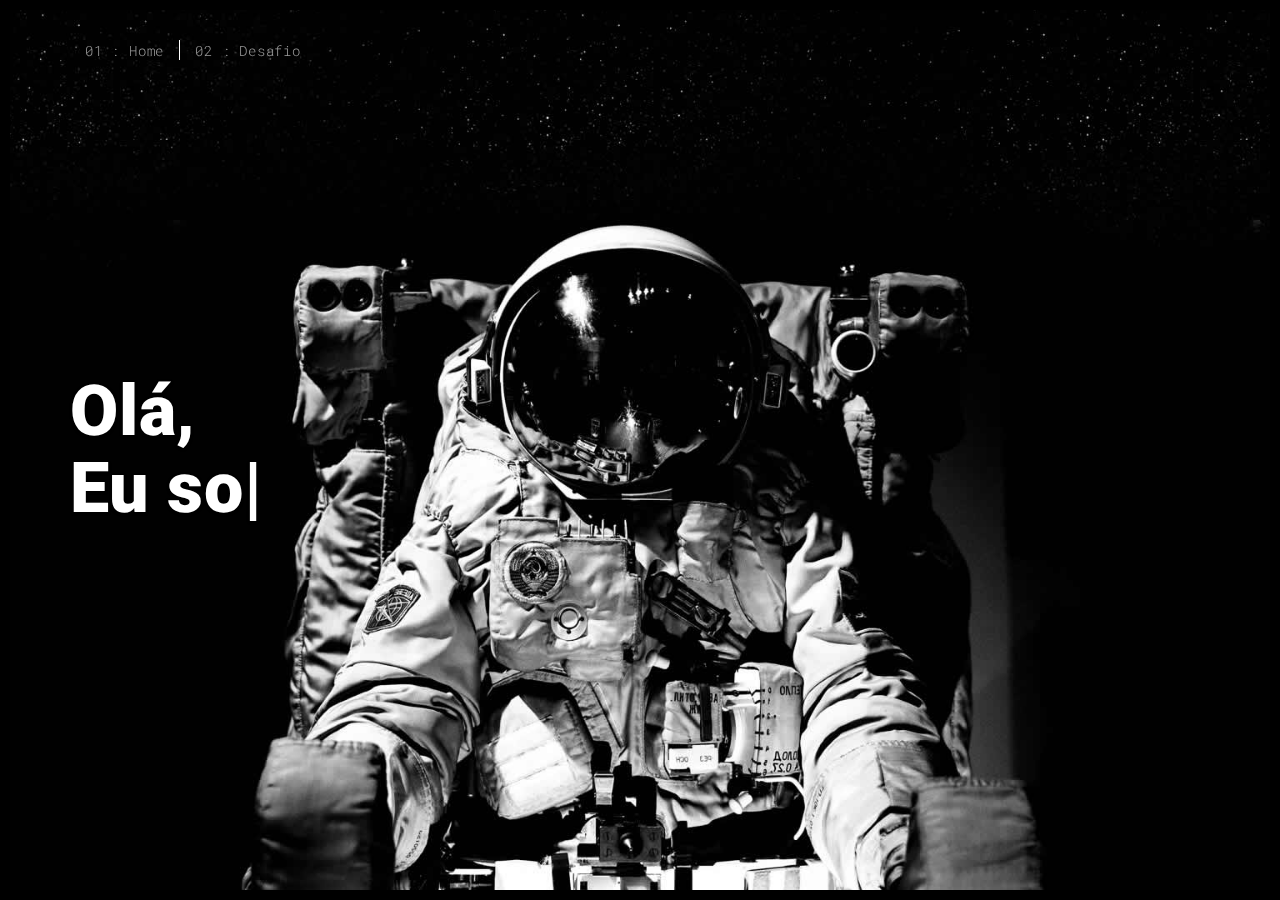
<file: index.html>
<!DOCTYPE html>
<html lang="en">

<head>
    <meta charset="UTF-8">
    <meta content="IE=edge" http-equiv="X-UA-Compatible">
    <meta content="width=device-width,initial-scale=1" name="viewport">
    <script type="text/javascript" src="./index.js"></script>
    <link href="./style.css" rel="stylesheet">
    <title>MSRA</title>
</head>

<body class="minimal">
    <div id="site-border-left"></div>
    <div id="site-border-right"></div>
    <div id="site-border-top"></div>
    <div id="site-border-bottom"></div>
    <header>
        <nav class="navbar  navbar-fixed-top navbar-inverse">
            <div class="container">
                <div class="collapse navbar-collapse" id="navbar-collapse">
                    <ul class="nav navbar-nav ">
                        <li><a href="./index.html" title="">01 : Home</a></li>
                        <li><a href="./pages/desafios.html" title="">02 : Desafio</a></li>
                    </ul>
                </div>
            </div>
        </nav>
    </header>

    <div class="hero-full-container background-image-container white-text-container"
        style="background-image: url('./images/space.jpg')">
        <div class="container">
            <div class="row">
                <div class="col-xs-12">
                    <div class="hero-full-wrapper">
                        <div class="text-content">
                            <h1>Olá, <br>
                                <span id="typed-strings">
                                    <span>Eu sou Lucas Godoy</span>
                                    <span>Bem-Vindo ao Desafio de Lógica de Programação</span>
                                </span>
                                <span id="typed"></span>
                            </h1>
                        </div>
                    </div>
                </div>
            </div>
        </div>
    </div>
    <script>
        document.addEventListener("DOMContentLoaded", function (event) {
            type();
            movingBackgroundImage();
        });
    </script>
</body>

</html>
</file>
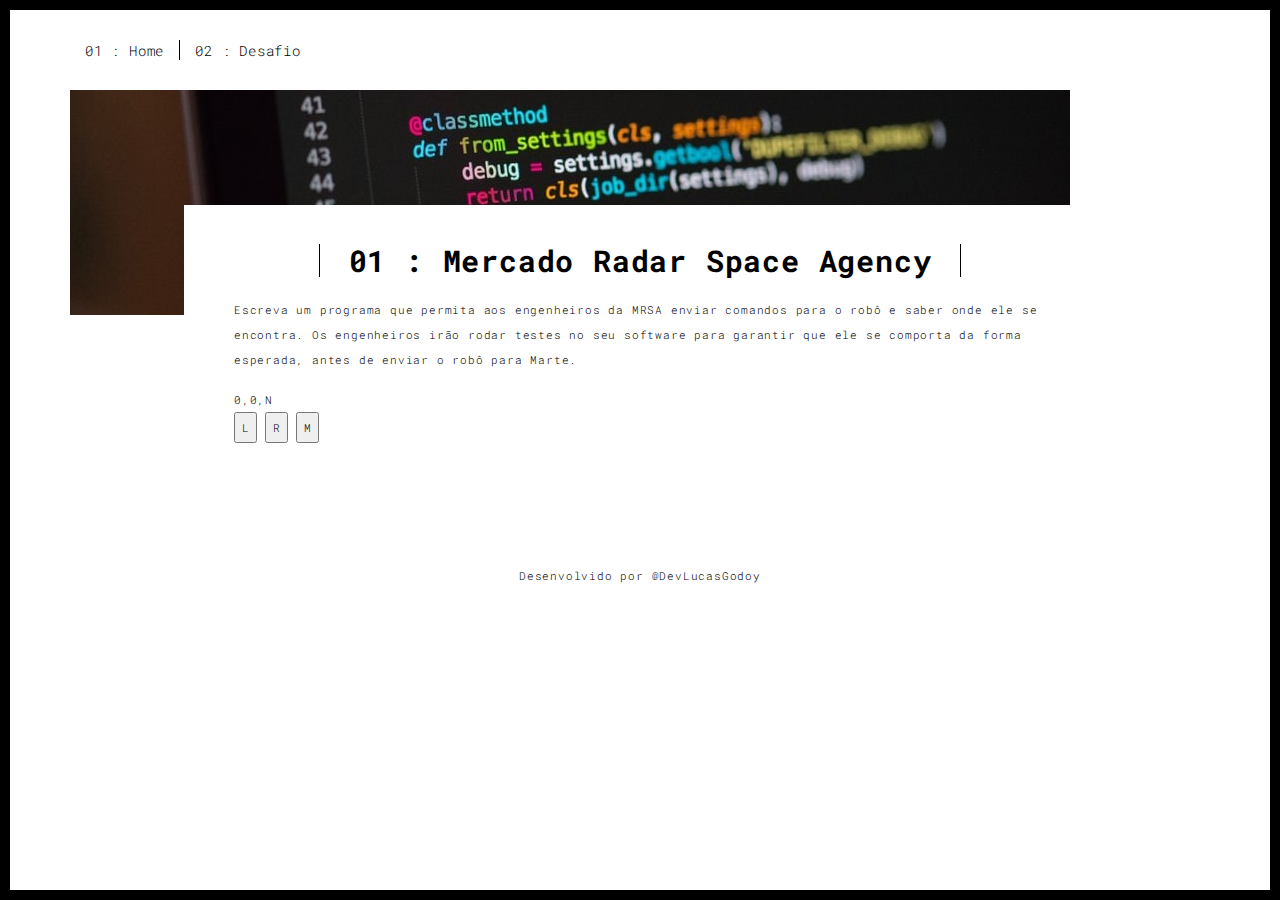
<file: pages/desafio.html>
<!DOCTYPE html>
<html lang="en">

<head>
    <meta charset="UTF-8">
    <meta content="IE=edge" http-equiv="X-UA-Compatible">
    <meta content="width=device-width,initial-scale=1" name="viewport">
    <link href="../style.css" rel="stylesheet">
    <script type="text/javascript" src="./script.js"></script>
    <title>Desafio</title>
</head>

<body>
    <div id="site-border-left"></div>
    <div id="site-border-right"></div>
    <div id="site-border-top"></div>
    <div id="site-border-bottom"></div>
    <header>
        <nav class="navbar  navbar-fixed-top navbar-default">
            <div class="container">
                <div class="collapse navbar-collapse" id="navbar-collapse">
                    <ul class="nav navbar-nav ">
                        <li><a href="../index.html" title="">01 : Home</a></li>
                        <li><a href="./desafios.html" title="">02 : Desafio</a></li>
                    </ul>
                </div>
            </div>
        </nav>
    </header>
    <div class="section-container">
        <div class="container">
            <div class="row">
                <div class="col-xs-12">
                    <img src="../images/work01-hover.jpg" class="img-responsive" alt="">
                    <div class="card-container">
                        <div class="text-center">
                            <h1 class="h2">01 : Mercado Radar Space Agency</h1>
                        </div>
                        <p>
                            Escreva um programa que permita aos engenheiros da MRSA enviar comandos para o robô e saber
                            onde ele se
                            encontra. Os engenheiros irão rodar testes no seu software para garantir que ele se comporta
                            da forma
                            esperada, antes de enviar o robô para Marte.
                        </p>
                        <div id="location">0,0,N</div>
                        <button onclick="handleChangeL()">L</button>
                        <button onclick="handleChangeR()">R</button>
                        <button onclick="handleChangePosition()">M</button>
                    </div>
                </div>
            </div>
        </div>
    </div>

    <footer class="footer-container text-center">
        <div class="container">
            <div class="row">
                <div class="col-xs-12">
                    <p>Desenvolvido por @DevLucasGodoy</p>
                </div>
            </div>
        </div>
    </footer>
</body>

</html>
</file>
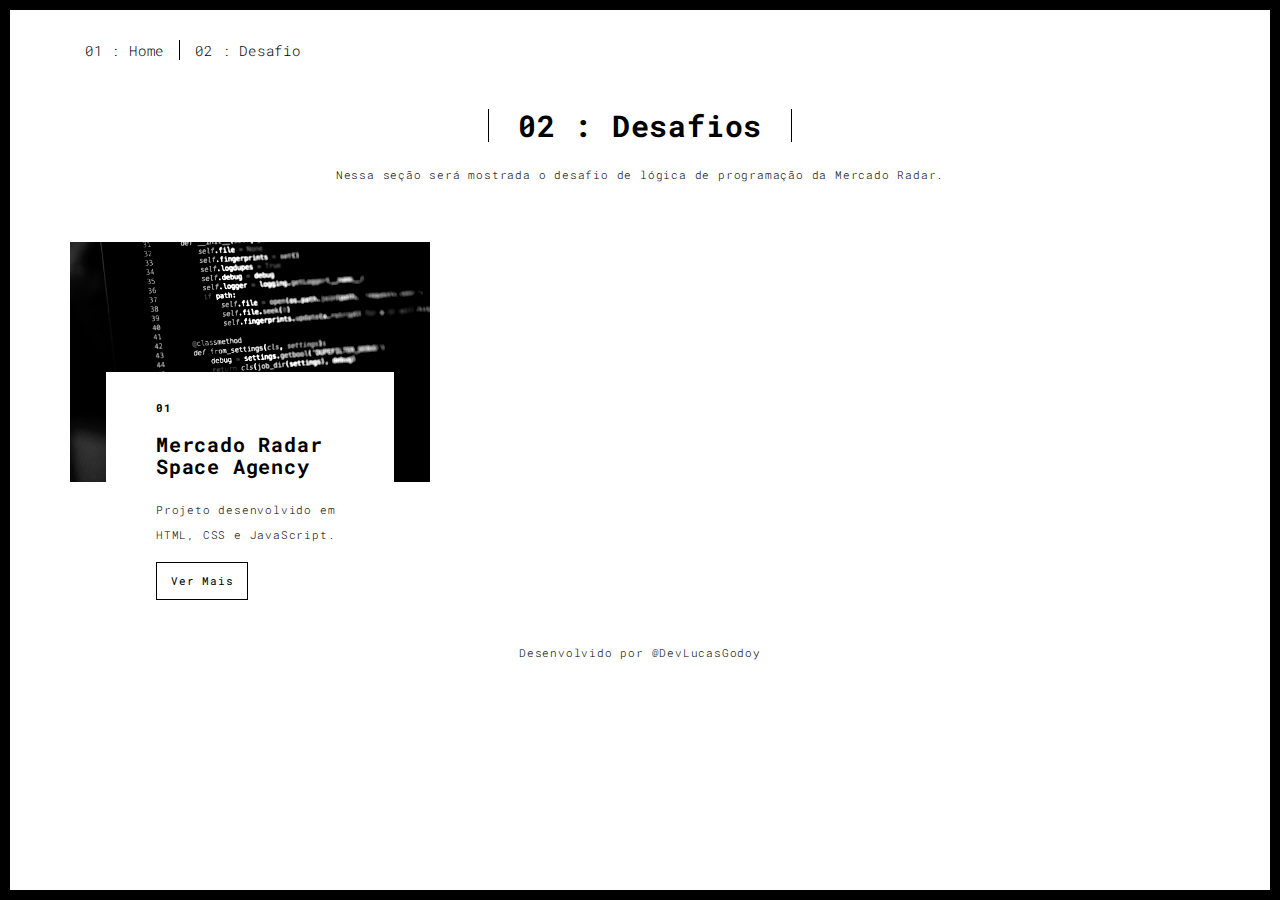
<file: pages/desafios.html>
<!DOCTYPE html>
<html lang="en">

<head>
    <meta charset="UTF-8">
    <meta content="IE=edge" http-equiv="X-UA-Compatible">
    <meta content="width=device-width,initial-scale=1" name="viewport">
    <link href="../style.css" rel="stylesheet">
    <title>Desafios</title>
</head>

<body>
    <div id="site-border-left"></div>
    <div id="site-border-right"></div>
    <div id="site-border-top"></div>
    <div id="site-border-bottom"></div>
    <header>
        <nav class="navbar  navbar-fixed-top navbar-default">
            <div class="container">
                <div class="collapse navbar-collapse" id="navbar-collapse">
                    <ul class="nav navbar-nav ">
                        <li><a href="../index.html" title="">01 : Home</a></li>
                        <li><a href="./desafios.html" title="">02 : Desafio</a></li>
                    </ul>
                </div>
            </div>
        </nav>
    </header>

    <div class="section-container">
        <div class="container">
            <div class="row">
                <div class="col-sm-8 col-sm-offset-2 section-container-spacer">
                    <div class="text-center">
                        <h1 class="h2">02 : Desafios</h1>
                        <p>Nessa seção será mostrada o desafio de lógica de programação da Mercado Radar.</p>
                    </div>
                </div>

                <div class="col-md-12">
                    <div id="myCarousel" class="carousel slide projects-carousel">
                        <div class="carousel-inner">
                            <div class="item active">
                                <div class="row">
                                    <div class="col-sm-4">
                                        <a href="./desafio.html" title="" class="black-image-project-hover">
                                            <img src="../images/work001-hover.jpg" alt="" class="img-responsive">
                                        </a>
                                        <div class="card-container card-container-lg">
                                            <h4>01</h4>
                                            <h3>Mercado Radar Space Agency</h3>
                                            <p>Projeto desenvolvido em HTML, CSS e JavaScript.</p>
                                            <a href="./desafio.html" title="" class="btn btn-default">Ver Mais</a>
                                        </div>
                                    </div>
                                </div>
                            </div>
                        </div>
                    </div>
                </div>
            </div>
        </div>

        <footer class="footer-container text-center">
            <div class="container">
                <div class="row">
                    <div class="col-xs-12">
                        <p>Desenvolvido por @DevLucasGodoy</p>
                    </div>
                </div>
            </div>
        </footer>
</body>

</html>
</file>
<file: style.css>
@import url(https://fonts.googleapis.com/css?family=Roboto:900|Roboto+Mono:300,400,700);
@import url(https://maxcdn.bootstrapcdn.com/font-awesome/4.7.0/css/font-awesome.min.css);

html {
    font-family: sans-serif;
    -ms-text-size-adjust: 100%;
    -webkit-text-size-adjust: 100%
}

body {
    margin: 0
}

article,
aside,
details,
figcaption,
figure,
footer,
header,
hgroup,
main,
menu,
nav,
section,
summary {
    display: block
}

a {
    background-color: transparent
}

a:active,
a:hover {
    outline: 0
}

b,
strong {
    font-weight: 700
}

h1 {
    font-size: 2em;
    margin: .67em 0
}


img {
    border: 0
}

button,
input,
optgroup,
select,
textarea {
    color: inherit;
    font: inherit;
    margin: 0
}

button {
    overflow: visible
}

button,
select {
    text-transform: none
}

button,
html input[type=button],
input[type=reset],
input[type=submit] {
    -webkit-appearance: button;
    cursor: pointer
}

button[disabled],
html input[disabled] {
    cursor: default
}

button::-moz-focus-inner,
input::-moz-focus-inner {
    border: 0;
    padding: 0
}

input {
    line-height: normal
}

input[type=checkbox],
input[type=radio] {
    box-sizing: border-box;
    padding: 0
}

input[type=number]::-webkit-inner-spin-button,
input[type=number]::-webkit-outer-spin-button {
    height: auto
}

input[type=search] {
    -webkit-appearance: textfield;
    box-sizing: content-box
}

input[type=search]::-webkit-search-cancel-button,
input[type=search]::-webkit-search-decoration {
    -webkit-appearance: none
}

fieldset {
    border: 1px solid silver;
    margin: 0 2px;
    padding: .35em .625em .75em
}

textarea {
    overflow: auto
}

optgroup {
    font-weight: 700
}

table {
    border-collapse: collapse;
    border-spacing: 0
}

td,
th {
    padding: 0
}

@media print {

    *,
    :after,
    :before {
        background: transparent !important;
        color: #000 !important;
        box-shadow: none !important;
        text-shadow: none !important
    }

    a,
    a:visited {
        text-decoration: underline
    }

    a[href]:after {
        content: " (" attr(href) ")"
    }

    abbr[title]:after {
        content: " (" attr(title) ")"
    }

    a[href^="#"]:after,
    a[href^="javascript:"]:after {
        content: ""
    }

    blockquote,
    pre {
        border: 1px solid #999;
        page-break-inside: avoid
    }

    thead {
        display: table-header-group
    }

    img,
    tr {
        page-break-inside: avoid
    }

    img {
        max-width: 100% !important
    }

    h2,
    h3,
    p {
        orphans: 3;
        widows: 3
    }

    h2,
    h3 {
        page-break-after: avoid
    }

    .navbar {
        display: none
    }

    .btn>.caret,
    .dropup>.btn>.caret {
        border-top-color: #000 !important
    }

    .label {
        border: 1px solid #000
    }

    .table {
        border-collapse: collapse !important
    }

    .table td,
    .table th {
        background-color: #fff !important
    }

    .table-bordered td,
    .table-bordered th {
        border: 1px solid #ddd !important
    }
}

*,
:after,
:before {
    -webkit-box-sizing: border-box;
    -moz-box-sizing: border-box;
    box-sizing: border-box
}

html {
    font-size: 10px;
    -webkit-tap-highlight-color: transparent
}

body {
    font-family: Roboto Mono, Helvetica, Arial, sans-serif;
    font-size: 11px;
    line-height: 1.78;
    color: #000;
    background-color: #fff
}

button,
input,
select,
textarea {
    font-family: inherit;
    font-size: inherit;
    line-height: inherit
}

a {
    color: #001aff;
    text-decoration: none
}

a:focus,
a:hover {
    color: #0012b3;
    text-decoration: underline
}

a:focus {
    outline: 5px auto -webkit-focus-ring-color;
    outline-offset: -2px
}

figure {
    margin: 0
}

img {
    vertical-align: middle
}

.img-responsive {
    display: block;
    max-width: 100%;
    height: auto
}

.img-rounded {
    border-radius: 0
}

.img-thumbnail {
    padding: 4px;
    line-height: 1.78;
    background-color: #fff;
    border: 1px solid #ddd;
    border-radius: 0;
    -webkit-transition: all .2s ease-in-out;
    -o-transition: all .2s ease-in-out;
    transition: all .2s ease-in-out;
    display: inline-block;
    max-width: 100%;
    height: auto
}

.img-circle {
    border-radius: 50%
}

hr {
    margin-top: 19px;
    margin-bottom: 19px;
    border: 0;
    border-top: 1px solid #eee
}

.sr-only {
    position: absolute;
    width: 1px;
    height: 1px;
    margin: -1px;
    padding: 0;
    overflow: hidden;
    clip: rect(0, 0, 0, 0);
    border: 0
}

.sr-only-focusable:active,
.sr-only-focusable:focus {
    position: static;
    width: auto;
    height: auto;
    margin: 0;
    overflow: visible;
    clip: auto
}

[role=button] {
    cursor: pointer
}

.h1,
.h2,
.h3,
.h4,
.h5,
.h6,
h1,
h2,
h3,
h4,
h5,
h6 {
    font-family: Roboto Mono, Helvetica, Arial, sans-serif;
    font-weight: 700;
    line-height: 1.1;
    color: #000
}

.h1 .small,
.h1 small,
.h2 .small,
.h2 small,
.h3 .small,
.h3 small,
.h4 .small,
.h4 small,
.h5 .small,
.h5 small,
.h6 .small,
.h6 small,
h1 .small,
h1 small,
h2 .small,
h2 small,
h3 .small,
h3 small,
h4 .small,
h4 small,
h5 .small,
h5 small,
h6 .small,
h6 small {
    font-weight: 400;
    line-height: 1;
    color: #777
}

.h1,
.h2,
.h3,
h1,
h2,
h3 {
    margin-top: 19px;
    margin-bottom: 9.5px
}

.h1 .small,
.h1 small,
.h2 .small,
.h2 small,
.h3 .small,
.h3 small,
h1 .small,
h1 small,
h2 .small,
h2 small,
h3 .small,
h3 small {
    font-size: 65%
}

.h4,
.h5,
.h6,
h4,
h5,
h6 {
    margin-top: 9.5px;
    margin-bottom: 9.5px
}

.h4 .small,
.h4 small,
.h5 .small,
.h5 small,
.h6 .small,
.h6 small,
h4 .small,
h4 small,
h5 .small,
h5 small,
h6 .small,
h6 small {
    font-size: 75%
}

.h1,
h1 {
    font-size: 70px
}

.h2,
h2 {
    font-size: 30px
}

.h3,
h3 {
    font-size: 20px
}

.h4,
.h5,
h4,
h5 {
    font-size: 11px
}

.h6,
h6 {
    font-size: 10px
}

p {
    margin: 0 0 9.5px
}

.lead {
    margin-bottom: 19px;
    font-size: 12px;
    font-weight: 300;
    line-height: 1.4
}

@media (min-width:768px) {
    .lead {
        font-size: 16.5px
    }
}

.small,
small {
    font-size: 90%
}

.mark,
mark {
    background-color: #fcf8e3;
    padding: .2em
}

.text-left {
    text-align: left
}

.text-right {
    text-align: right
}

.text-center {
    text-align: center
}

.text-justify {
    text-align: justify
}

.text-nowrap {
    white-space: nowrap
}

.text-lowercase {
    text-transform: lowercase
}

.initialism,
.text-uppercase {
    text-transform: uppercase
}

.text-capitalize {
    text-transform: capitalize
}

.text-muted {
    color: #777
}

.text-primary {
    color: #001aff
}

a.text-primary:focus,
a.text-primary:hover {
    color: #0015cc
}

.text-success {
    color: #fff
}

a.text-success:focus,
a.text-success:hover {
    color: #e6e6e6
}

.text-info {
    color: #31708f
}

a.text-info:focus,
a.text-info:hover {
    color: #245269
}

.text-warning {
    color: #8a6d3b
}

a.text-warning:focus,
a.text-warning:hover {
    color: #66512c
}

.text-danger {
    color: #fff
}

a.text-danger:focus,
a.text-danger:hover {
    color: #e6e6e6
}

.bg-primary {
    color: #fff;
    background-color: #001aff
}

a.bg-primary:focus,
a.bg-primary:hover {
    background-color: #0015cc
}

.bg-success,
a.bg-success:focus,
a.bg-success:hover {
    background-color: #000
}

.bg-info {
    background-color: #d9edf7
}

a.bg-info:focus,
a.bg-info:hover {
    background-color: #afd9ee
}

.bg-warning {
    background-color: #fcf8e3
}

a.bg-warning:focus,
a.bg-warning:hover {
    background-color: #f7ecb5
}

.bg-danger {
    background-color: red
}

a.bg-danger:focus,
a.bg-danger:hover {
    background-color: #c00
}

.page-header {
    padding-bottom: 8.5px;
    margin: 38px 0 19px;
    border-bottom: 1px solid #eee
}

ol,
ul {
    margin-top: 0;
    margin-bottom: 9.5px
}

ol ol,
ol ul,
ul ol,
ul ul {
    margin-bottom: 0
}

.list-inline,
.list-unstyled {
    padding-left: 0;
    list-style: none
}

.list-inline {
    margin-left: -5px
}

.list-inline>li {
    display: inline-block;
    padding-left: 5px;
    padding-right: 5px
}

dl {
    margin-top: 0;
    margin-bottom: 19px
}

dd,
dt {
    line-height: 1.78
}

dt {
    font-weight: 700
}

dd {
    margin-left: 0
}

.dl-horizontal dd:after,
.dl-horizontal dd:before {
    content: " ";
    display: table
}

.dl-horizontal dd:after {
    clear: both
}

@media (min-width:768px) {
    .dl-horizontal dt {
        float: left;
        width: 160px;
        clear: left;
        text-align: right;
        overflow: hidden;
        text-overflow: ellipsis;
        white-space: nowrap
    }

    .dl-horizontal dd {
        margin-left: 180px
    }
}

abbr[data-original-title],
abbr[title] {
    cursor: help;
    border-bottom: 1px dotted #777
}

.initialism {
    font-size: 90%
}

blockquote {
    padding: 9.5px 19px;
    margin: 0 0 19px;
    font-size: 13.75px;
    border-left: 5px solid #eee
}

blockquote ol:last-child,
blockquote p:last-child,
blockquote ul:last-child {
    margin-bottom: 0
}

blockquote .small,
blockquote footer,
blockquote small {
    display: block;
    font-size: 80%;
    line-height: 1.78;
    color: #777
}

blockquote .small:before,
blockquote footer:before,
blockquote small:before {
    content: "\2014   \A0"
}

.blockquote-reverse,
blockquote.pull-right {
    padding-right: 15px;
    padding-left: 0;
    border-right: 5px solid #eee;
    border-left: 0;
    text-align: right
}

.blockquote-reverse .small:before,
.blockquote-reverse footer:before,
.blockquote-reverse small:before,
blockquote.pull-right .small:before,
blockquote.pull-right footer:before,
blockquote.pull-right small:before {
    content: ""
}

.blockquote-reverse .small:after,
.blockquote-reverse footer:after,
.blockquote-reverse small:after,
blockquote.pull-right .small:after,
blockquote.pull-right footer:after,
blockquote.pull-right small:after {
    content: "\A0   \2014"
}

address {
    margin-bottom: 19px;
    font-style: normal;
    line-height: 1.78
}

code,
kbd,
pre,
samp {
    font-family: Menlo, Monaco, Consolas, Courier New, monospace
}

code {
    color: #c7254e;
    background-color: #f9f2f4
}

code,
kbd {
    padding: 2px 4px;
    font-size: 90%;
    border-radius: 0
}

kbd {
    color: #fff;
    background-color: #333;
    box-shadow: inset 0 -1px 0 rgba(0, 0, 0, .25)
}

kbd kbd {
    padding: 0;
    font-size: 100%;
    font-weight: 700;
    box-shadow: none
}

pre {
    display: block;
    padding: 9px;
    margin: 0 0 9.5px;
    font-size: 10px;
    line-height: 1.78;
    word-break: break-all;
    word-wrap: break-word;
    color: #333;
    background-color: #f5f5f5;
    border: 1px solid #ccc;
    border-radius: 0
}

pre code {
    padding: 0;
    font-size: inherit;
    color: inherit;
    white-space: pre-wrap;
    background-color: transparent;
    border-radius: 0
}

.pre-scrollable {
    max-height: 340px;
    overflow-y: scroll
}

.container {
    margin-right: auto;
    margin-left: auto;
    padding-left: 15px;
    padding-right: 15px
}

.container:after,
.container:before {
    content: " ";
    display: table
}

.container:after {
    clear: both
}

@media (min-width:768px) {
    .container {
        width: 750px
    }
}

@media (min-width:992px) {
    .container {
        width: 970px
    }
}

@media (min-width:1200px) {
    .container {
        width: 1170px
    }
}

.container-fluid {
    margin-right: auto;
    margin-left: auto;
    padding-left: 15px;
    padding-right: 15px
}

.container-fluid:after,
.container-fluid:before {
    content: " ";
    display: table
}

.container-fluid:after {
    clear: both
}

.row {
    margin-left: -15px;
    margin-right: -15px
}

.row:after,
.row:before {
    content: " ";
    display: table
}

.row:after {
    clear: both
}

.col-lg-1,
.col-lg-2,
.col-lg-3,
.col-lg-4,
.col-lg-5,
.col-lg-6,
.col-lg-7,
.col-lg-8,
.col-lg-9,
.col-lg-10,
.col-lg-11,
.col-lg-12,
.col-md-1,
.col-md-2,
.col-md-3,
.col-md-4,
.col-md-5,
.col-md-6,
.col-md-7,
.col-md-8,
.col-md-9,
.col-md-10,
.col-md-11,
.col-md-12,
.col-sm-1,
.col-sm-2,
.col-sm-3,
.col-sm-4,
.col-sm-5,
.col-sm-6,
.col-sm-7,
.col-sm-8,
.col-sm-9,
.col-sm-10,
.col-sm-11,
.col-sm-12,
.col-xs-1,
.col-xs-2,
.col-xs-3,
.col-xs-4,
.col-xs-5,
.col-xs-6,
.col-xs-7,
.col-xs-8,
.col-xs-9,
.col-xs-10,
.col-xs-11,
.col-xs-12 {
    position: relative;
    min-height: 1px;
    padding-left: 15px;
    padding-right: 15px
}

.col-xs-1,
.col-xs-2,
.col-xs-3,
.col-xs-4,
.col-xs-5,
.col-xs-6,
.col-xs-7,
.col-xs-8,
.col-xs-9,
.col-xs-10,
.col-xs-11,
.col-xs-12 {
    float: left
}

.col-xs-1 {
    width: 8.33333%
}

.col-xs-2 {
    width: 16.66667%
}

.col-xs-3 {
    width: 25%
}

.col-xs-4 {
    width: 33.33333%
}

.col-xs-5 {
    width: 41.66667%
}

.col-xs-6 {
    width: 50%
}

.col-xs-7 {
    width: 58.33333%
}

.col-xs-8 {
    width: 66.66667%
}

.col-xs-9 {
    width: 75%
}

.col-xs-10 {
    width: 83.33333%
}

.col-xs-11 {
    width: 91.66667%
}

.col-xs-12 {
    width: 100%
}

.col-xs-pull-0 {
    right: auto
}

.col-xs-pull-1 {
    right: 8.33333%
}

.col-xs-pull-2 {
    right: 16.66667%
}

.col-xs-pull-3 {
    right: 25%
}

.col-xs-pull-4 {
    right: 33.33333%
}

.col-xs-pull-5 {
    right: 41.66667%
}

.col-xs-pull-6 {
    right: 50%
}

.col-xs-pull-7 {
    right: 58.33333%
}

.col-xs-pull-8 {
    right: 66.66667%
}

.col-xs-pull-9 {
    right: 75%
}

.col-xs-pull-10 {
    right: 83.33333%
}

.col-xs-pull-11 {
    right: 91.66667%
}

.col-xs-pull-12 {
    right: 100%
}

.col-xs-push-0 {
    left: auto
}

.col-xs-push-1 {
    left: 8.33333%
}

.col-xs-push-2 {
    left: 16.66667%
}

.col-xs-push-3 {
    left: 25%
}

.col-xs-push-4 {
    left: 33.33333%
}

.col-xs-push-5 {
    left: 41.66667%
}

.col-xs-push-6 {
    left: 50%
}

.col-xs-push-7 {
    left: 58.33333%
}

.col-xs-push-8 {
    left: 66.66667%
}

.col-xs-push-9 {
    left: 75%
}

.col-xs-push-10 {
    left: 83.33333%
}

.col-xs-push-11 {
    left: 91.66667%
}

.col-xs-push-12 {
    left: 100%
}

.col-xs-offset-0 {
    margin-left: 0
}

.col-xs-offset-1 {
    margin-left: 8.33333%
}

.col-xs-offset-2 {
    margin-left: 16.66667%
}

.col-xs-offset-3 {
    margin-left: 25%
}

.col-xs-offset-4 {
    margin-left: 33.33333%
}

.col-xs-offset-5 {
    margin-left: 41.66667%
}

.col-xs-offset-6 {
    margin-left: 50%
}

.col-xs-offset-7 {
    margin-left: 58.33333%
}

.col-xs-offset-8 {
    margin-left: 66.66667%
}

.col-xs-offset-9 {
    margin-left: 75%
}

.col-xs-offset-10 {
    margin-left: 83.33333%
}

.col-xs-offset-11 {
    margin-left: 91.66667%
}

.col-xs-offset-12 {
    margin-left: 100%
}

@media (min-width:768px) {

    .col-sm-1,
    .col-sm-2,
    .col-sm-3,
    .col-sm-4,
    .col-sm-5,
    .col-sm-6,
    .col-sm-7,
    .col-sm-8,
    .col-sm-9,
    .col-sm-10,
    .col-sm-11,
    .col-sm-12 {
        float: left
    }

    .col-sm-1 {
        width: 8.33333%
    }

    .col-sm-2 {
        width: 16.66667%
    }

    .col-sm-3 {
        width: 25%
    }

    .col-sm-4 {
        width: 33.33333%
    }

    .col-sm-5 {
        width: 41.66667%
    }

    .col-sm-6 {
        width: 50%
    }

    .col-sm-7 {
        width: 58.33333%
    }

    .col-sm-8 {
        width: 66.66667%
    }

    .col-sm-9 {
        width: 75%
    }

    .col-sm-10 {
        width: 83.33333%
    }

    .col-sm-11 {
        width: 91.66667%
    }

    .col-sm-12 {
        width: 100%
    }

    .col-sm-pull-0 {
        right: auto
    }

    .col-sm-pull-1 {
        right: 8.33333%
    }

    .col-sm-pull-2 {
        right: 16.66667%
    }

    .col-sm-pull-3 {
        right: 25%
    }

    .col-sm-pull-4 {
        right: 33.33333%
    }

    .col-sm-pull-5 {
        right: 41.66667%
    }

    .col-sm-pull-6 {
        right: 50%
    }

    .col-sm-pull-7 {
        right: 58.33333%
    }

    .col-sm-pull-8 {
        right: 66.66667%
    }

    .col-sm-pull-9 {
        right: 75%
    }

    .col-sm-pull-10 {
        right: 83.33333%
    }

    .col-sm-pull-11 {
        right: 91.66667%
    }

    .col-sm-pull-12 {
        right: 100%
    }

    .col-sm-push-0 {
        left: auto
    }

    .col-sm-push-1 {
        left: 8.33333%
    }

    .col-sm-push-2 {
        left: 16.66667%
    }

    .col-sm-push-3 {
        left: 25%
    }

    .col-sm-push-4 {
        left: 33.33333%
    }

    .col-sm-push-5 {
        left: 41.66667%
    }

    .col-sm-push-6 {
        left: 50%
    }

    .col-sm-push-7 {
        left: 58.33333%
    }

    .col-sm-push-8 {
        left: 66.66667%
    }

    .col-sm-push-9 {
        left: 75%
    }

    .col-sm-push-10 {
        left: 83.33333%
    }

    .col-sm-push-11 {
        left: 91.66667%
    }

    .col-sm-push-12 {
        left: 100%
    }

    .col-sm-offset-0 {
        margin-left: 0
    }

    .col-sm-offset-1 {
        margin-left: 8.33333%
    }

    .col-sm-offset-2 {
        margin-left: 16.66667%
    }

    .col-sm-offset-3 {
        margin-left: 25%
    }

    .col-sm-offset-4 {
        margin-left: 33.33333%
    }

    .col-sm-offset-5 {
        margin-left: 41.66667%
    }

    .col-sm-offset-6 {
        margin-left: 50%
    }

    .col-sm-offset-7 {
        margin-left: 58.33333%
    }

    .col-sm-offset-8 {
        margin-left: 66.66667%
    }

    .col-sm-offset-9 {
        margin-left: 75%
    }

    .col-sm-offset-10 {
        margin-left: 83.33333%
    }

    .col-sm-offset-11 {
        margin-left: 91.66667%
    }

    .col-sm-offset-12 {
        margin-left: 100%
    }
}

@media (min-width:992px) {

    .col-md-1,
    .col-md-2,
    .col-md-3,
    .col-md-4,
    .col-md-5,
    .col-md-6,
    .col-md-7,
    .col-md-8,
    .col-md-9,
    .col-md-10,
    .col-md-11,
    .col-md-12 {
        float: left
    }

    .col-md-1 {
        width: 8.33333%
    }

    .col-md-2 {
        width: 16.66667%
    }

    .col-md-3 {
        width: 25%
    }

    .col-md-4 {
        width: 33.33333%
    }

    .col-md-5 {
        width: 41.66667%
    }

    .col-md-6 {
        width: 50%
    }

    .col-md-7 {
        width: 58.33333%
    }

    .col-md-8 {
        width: 66.66667%
    }

    .col-md-9 {
        width: 75%
    }

    .col-md-10 {
        width: 83.33333%
    }

    .col-md-11 {
        width: 91.66667%
    }

    .col-md-12 {
        width: 100%
    }

    .col-md-pull-0 {
        right: auto
    }

    .col-md-pull-1 {
        right: 8.33333%
    }

    .col-md-pull-2 {
        right: 16.66667%
    }

    .col-md-pull-3 {
        right: 25%
    }

    .col-md-pull-4 {
        right: 33.33333%
    }

    .col-md-pull-5 {
        right: 41.66667%
    }

    .col-md-pull-6 {
        right: 50%
    }

    .col-md-pull-7 {
        right: 58.33333%
    }

    .col-md-pull-8 {
        right: 66.66667%
    }

    .col-md-pull-9 {
        right: 75%
    }

    .col-md-pull-10 {
        right: 83.33333%
    }

    .col-md-pull-11 {
        right: 91.66667%
    }

    .col-md-pull-12 {
        right: 100%
    }

    .col-md-push-0 {
        left: auto
    }

    .col-md-push-1 {
        left: 8.33333%
    }

    .col-md-push-2 {
        left: 16.66667%
    }

    .col-md-push-3 {
        left: 25%
    }

    .col-md-push-4 {
        left: 33.33333%
    }

    .col-md-push-5 {
        left: 41.66667%
    }

    .col-md-push-6 {
        left: 50%
    }

    .col-md-push-7 {
        left: 58.33333%
    }

    .col-md-push-8 {
        left: 66.66667%
    }

    .col-md-push-9 {
        left: 75%
    }

    .col-md-push-10 {
        left: 83.33333%
    }

    .col-md-push-11 {
        left: 91.66667%
    }

    .col-md-push-12 {
        left: 100%
    }

    .col-md-offset-0 {
        margin-left: 0
    }

    .col-md-offset-1 {
        margin-left: 8.33333%
    }

    .col-md-offset-2 {
        margin-left: 16.66667%
    }

    .col-md-offset-3 {
        margin-left: 25%
    }

    .col-md-offset-4 {
        margin-left: 33.33333%
    }

    .col-md-offset-5 {
        margin-left: 41.66667%
    }

    .col-md-offset-6 {
        margin-left: 50%
    }

    .col-md-offset-7 {
        margin-left: 58.33333%
    }

    .col-md-offset-8 {
        margin-left: 66.66667%
    }

    .col-md-offset-9 {
        margin-left: 75%
    }

    .col-md-offset-10 {
        margin-left: 83.33333%
    }

    .col-md-offset-11 {
        margin-left: 91.66667%
    }

    .col-md-offset-12 {
        margin-left: 100%
    }
}

@media (min-width:1200px) {

    .col-lg-1,
    .col-lg-2,
    .col-lg-3,
    .col-lg-4,
    .col-lg-5,
    .col-lg-6,
    .col-lg-7,
    .col-lg-8,
    .col-lg-9,
    .col-lg-10,
    .col-lg-11,
    .col-lg-12 {
        float: left
    }

    .col-lg-1 {
        width: 8.33333%
    }

    .col-lg-2 {
        width: 16.66667%
    }

    .col-lg-3 {
        width: 25%
    }

    .col-lg-4 {
        width: 33.33333%
    }

    .col-lg-5 {
        width: 41.66667%
    }

    .col-lg-6 {
        width: 50%
    }

    .col-lg-7 {
        width: 58.33333%
    }

    .col-lg-8 {
        width: 66.66667%
    }

    .col-lg-9 {
        width: 75%
    }

    .col-lg-10 {
        width: 83.33333%
    }

    .col-lg-11 {
        width: 91.66667%
    }

    .col-lg-12 {
        width: 100%
    }

    .col-lg-pull-0 {
        right: auto
    }

    .col-lg-pull-1 {
        right: 8.33333%
    }

    .col-lg-pull-2 {
        right: 16.66667%
    }

    .col-lg-pull-3 {
        right: 25%
    }

    .col-lg-pull-4 {
        right: 33.33333%
    }

    .col-lg-pull-5 {
        right: 41.66667%
    }

    .col-lg-pull-6 {
        right: 50%
    }

    .col-lg-pull-7 {
        right: 58.33333%
    }

    .col-lg-pull-8 {
        right: 66.66667%
    }

    .col-lg-pull-9 {
        right: 75%
    }

    .col-lg-pull-10 {
        right: 83.33333%
    }

    .col-lg-pull-11 {
        right: 91.66667%
    }

    .col-lg-pull-12 {
        right: 100%
    }

    .col-lg-push-0 {
        left: auto
    }

    .col-lg-push-1 {
        left: 8.33333%
    }

    .col-lg-push-2 {
        left: 16.66667%
    }

    .col-lg-push-3 {
        left: 25%
    }

    .col-lg-push-4 {
        left: 33.33333%
    }

    .col-lg-push-5 {
        left: 41.66667%
    }

    .col-lg-push-6 {
        left: 50%
    }

    .col-lg-push-7 {
        left: 58.33333%
    }

    .col-lg-push-8 {
        left: 66.66667%
    }

    .col-lg-push-9 {
        left: 75%
    }

    .col-lg-push-10 {
        left: 83.33333%
    }

    .col-lg-push-11 {
        left: 91.66667%
    }

    .col-lg-push-12 {
        left: 100%
    }

    .col-lg-offset-0 {
        margin-left: 0
    }

    .col-lg-offset-1 {
        margin-left: 8.33333%
    }

    .col-lg-offset-2 {
        margin-left: 16.66667%
    }

    .col-lg-offset-3 {
        margin-left: 25%
    }

    .col-lg-offset-4 {
        margin-left: 33.33333%
    }

    .col-lg-offset-5 {
        margin-left: 41.66667%
    }

    .col-lg-offset-6 {
        margin-left: 50%
    }

    .col-lg-offset-7 {
        margin-left: 58.33333%
    }

    .col-lg-offset-8 {
        margin-left: 66.66667%
    }

    .col-lg-offset-9 {
        margin-left: 75%
    }

    .col-lg-offset-10 {
        margin-left: 83.33333%
    }

    .col-lg-offset-11 {
        margin-left: 91.66667%
    }

    .col-lg-offset-12 {
        margin-left: 100%
    }
}

@media (min-width:768px) {
    .form-inline .form-group {
        display: inline-block;
        margin-bottom: 0;
        vertical-align: middle
    }

    .form-inline .form-control {
        display: inline-block;
        width: auto;
        vertical-align: middle
    }

    .form-inline .form-control-static {
        display: inline-block
    }

    .form-inline .input-group {
        display: inline-table;
        vertical-align: middle
    }

    .form-inline .input-group .form-control,
    .form-inline .input-group .input-group-addon,
    .form-inline .input-group .input-group-btn {
        width: auto
    }

    .form-inline .input-group>.form-control {
        width: 100%
    }

    .form-inline .control-label {
        margin-bottom: 0;
        vertical-align: middle
    }

    .form-inline .checkbox,
    .form-inline .radio {
        display: inline-block;
        margin-top: 0;
        margin-bottom: 0;
        vertical-align: middle
    }

    .form-inline .checkbox label,
    .form-inline .radio label {
        padding-left: 0
    }

    .form-inline .checkbox input[type=checkbox],
    .form-inline .radio input[type=radio] {
        position: relative;
        margin-left: 0
    }

    .form-inline .has-feedback .form-control-feedback {
        top: 0
    }
}

.form-horizontal .checkbox,
.form-horizontal .checkbox-inline,
.form-horizontal .radio,
.form-horizontal .radio-inline {
    margin-top: 0;
    margin-bottom: 0;
    padding-top: 9px
}

.form-horizontal .checkbox,
.form-horizontal .radio {
    min-height: 28px
}

.form-horizontal .form-group {
    margin-left: -15px;
    margin-right: -15px
}

.form-horizontal .form-group:after,
.form-horizontal .form-group:before {
    content: " ";
    display: table
}

.form-horizontal .form-group:after {
    clear: both
}

@media (min-width:768px) {
    .form-horizontal .control-label {
        text-align: right;
        margin-bottom: 0;
        padding-top: 9px
    }
}

.form-horizontal .has-feedback .form-control-feedback {
    right: 15px
}

@media (min-width:768px) {
    .form-horizontal .form-group-lg .control-label {
        padding-top: 11px;
        font-size: 14px
    }
}

@media (min-width:768px) {
    .form-horizontal .form-group-sm .control-label {
        padding-top: 6px;
        font-size: 10px
    }
}

.btn {
    display: inline-block;
    margin-bottom: 0;
    font-weight: 400;
    text-align: center;
    vertical-align: middle;
    touch-action: manipulation;
    cursor: pointer;
    background-image: none;
    border: 1px solid transparent;
    white-space: nowrap;
    padding: 8px 14px;
    font-size: 11px;
    line-height: 1.78;
    border-radius: 0;
    -webkit-user-select: none;
    -moz-user-select: none;
    -ms-user-select: none;
    user-select: none
}

.btn.active.focus,
.btn.active:focus,
.btn.focus,
.btn:active.focus,
.btn:active:focus,
.btn:focus {
    outline: 5px auto -webkit-focus-ring-color;
    outline-offset: -2px
}

.btn.focus,
.btn:focus,
.btn:hover {
    color: #000;
    text-decoration: none
}

.btn.active,
.btn:active {
    outline: 0;
    background-image: none;
    -webkit-box-shadow: inset 0 3px 5px rgba(0, 0, 0, .125);
    box-shadow: inset 0 3px 5px rgba(0, 0, 0, .125)
}

.btn.disabled,
.btn[disabled],
fieldset[disabled] .btn {
    cursor: not-allowed;
    opacity: .65;
    filter: alpha(opacity=65);
    -webkit-box-shadow: none;
    box-shadow: none
}

a.btn.disabled,
fieldset[disabled] a.btn {
    pointer-events: none
}

.btn-default,
.btn-default.active,
.btn-default.active.focus,
.btn-default.active:focus,
.btn-default.active:hover,
.btn-default.focus,
.btn-default:active,
.btn-default:active.focus,
.btn-default:active:focus,
.btn-default:active:hover,
.btn-default:focus,
.btn-default:hover,
.open>.btn-default.dropdown-toggle,
.open>.btn-default.dropdown-toggle.focus,
.open>.btn-default.dropdown-toggle:focus,
.open>.btn-default.dropdown-toggle:hover {
    color: #000;
    background-color: transparent;
    border-color: #000
}

.btn-default.active,
.btn-default:active,
.open>.btn-default.dropdown-toggle {
    background-image: none
}

.btn-default.disabled.focus,
.btn-default.disabled:focus,
.btn-default.disabled:hover,
.btn-default[disabled].focus,
.btn-default[disabled]:focus,
.btn-default[disabled]:hover,
fieldset[disabled] .btn-default.focus,
fieldset[disabled] .btn-default:focus,
fieldset[disabled] .btn-default:hover {
    background-color: transparent;
    border-color: #000
}

.btn-default .badge {
    color: transparent;
    background-color: #000
}

.btn-group-lg>.btn,
.btn-lg {
    padding: 10px 16px;
    font-size: 14px;
    line-height: 1.33333;
    border-radius: 0
}

.btn-group-sm>.btn,
.btn-sm {
    padding: 5px 10px;
    font-size: 10px;
    line-height: 1.5;
    border-radius: 0
}

.btn-group-xs>.btn,
.btn-xs {
    padding: 1px 5px;
    font-size: 10px;
    line-height: 1.5;
    border-radius: 0
}

.btn-block {
    display: block;
    width: 100%
}

.btn-block+.btn-block {
    margin-top: 5px
}

@media (min-width:768px) {
    .navbar-right .dropdown-menu {
        right: 0;
        left: auto
    }

    .navbar-right .dropdown-menu-left {
        left: 0;
        right: auto
    }
}

.btn-group,
.btn-group-vertical {
    position: relative;
    display: inline-block;
    vertical-align: middle
}

.btn-group-vertical>.btn,
.btn-group>.btn {
    position: relative;
    float: left
}

.btn-group-vertical>.btn.active,
.btn-group-vertical>.btn:active,
.btn-group-vertical>.btn:focus,
.btn-group-vertical>.btn:hover,
.btn-group>.btn.active,
.btn-group>.btn:active,
.btn-group>.btn:focus,
.btn-group>.btn:hover {
    z-index: 2
}

.btn-group .btn+.btn,
.btn-group .btn+.btn-group,
.btn-group .btn-group+.btn,
.btn-group .btn-group+.btn-group {
    margin-left: -1px
}

.btn-toolbar {
    margin-left: -5px
}

.btn-toolbar:after,
.btn-toolbar:before {
    content: " ";
    display: table
}

.btn-toolbar:after {
    clear: both
}

.btn-toolbar .btn,
.btn-toolbar .btn-group,
.btn-toolbar .input-group {
    float: left
}

.btn-toolbar>.btn,
.btn-toolbar>.btn-group,
.btn-toolbar>.input-group {
    margin-left: 5px
}

.btn-group>.btn:not(:first-child):not(:last-child):not(.dropdown-toggle) {
    border-radius: 0
}

.btn-group>.btn:first-child {
    margin-left: 0
}

.btn-group>.btn:first-child:not(:last-child):not(.dropdown-toggle) {
    border-bottom-right-radius: 0;
    border-top-right-radius: 0
}

.btn-group>.btn:last-child:not(:first-child),
.btn-group>.dropdown-toggle:not(:first-child) {
    border-bottom-left-radius: 0;
    border-top-left-radius: 0
}

.btn-group>.btn-group {
    float: left
}

.btn-group>.btn-group:not(:first-child):not(:last-child)>.btn {
    border-radius: 0
}

.btn-group>.btn-group:first-child:not(:last-child)>.btn:last-child,
.btn-group>.btn-group:first-child:not(:last-child)>.dropdown-toggle {
    border-bottom-right-radius: 0;
    border-top-right-radius: 0
}

.btn-group>.btn-group:last-child:not(:first-child)>.btn:first-child {
    border-bottom-left-radius: 0;
    border-top-left-radius: 0
}

.btn-group .dropdown-toggle:active,
.btn-group.open .dropdown-toggle {
    outline: 0
}

.btn-group>.btn+.dropdown-toggle {
    padding-left: 8px;
    padding-right: 8px
}

.btn-group-lg.btn-group>.btn+.dropdown-toggle,
.btn-group>.btn-lg+.dropdown-toggle {
    padding-left: 12px;
    padding-right: 12px
}

.btn-group.open .dropdown-toggle {
    -webkit-box-shadow: inset 0 3px 5px rgba(0, 0, 0, .125);
    box-shadow: inset 0 3px 5px rgba(0, 0, 0, .125)
}

.btn-group.open .dropdown-toggle.btn-link {
    -webkit-box-shadow: none;
    box-shadow: none
}

.btn .caret {
    margin-left: 0
}

.btn-group-lg>.btn .caret,
.btn-lg .caret {
    border-width: 5px 5px 0;
    border-bottom-width: 0
}

.dropup .btn-group-lg>.btn .caret,
.dropup .btn-lg .caret {
    border-width: 0 5px 5px
}

.btn-group-vertical>.btn,
.btn-group-vertical>.btn-group,
.btn-group-vertical>.btn-group>.btn {
    display: block;
    float: none;
    width: 100%;
    max-width: 100%
}

.btn-group-vertical>.btn-group:after,
.btn-group-vertical>.btn-group:before {
    content: " ";
    display: table
}

.btn-group-vertical>.btn-group:after {
    clear: both
}

.btn-group-vertical>.btn-group>.btn {
    float: none
}

.btn-group-vertical>.btn+.btn,
.btn-group-vertical>.btn+.btn-group,
.btn-group-vertical>.btn-group+.btn,
.btn-group-vertical>.btn-group+.btn-group {
    margin-top: -1px;
    margin-left: 0
}

.btn-group-vertical>.btn:not(:first-child):not(:last-child) {
    border-radius: 0
}

.btn-group-vertical>.btn:first-child:not(:last-child),
.btn-group-vertical>.btn:last-child:not(:first-child) {
    border-top-right-radius: 0;
    border-top-left-radius: 0;
    border-bottom-right-radius: 0;
    border-bottom-left-radius: 0
}

.btn-group-vertical>.btn-group:not(:first-child):not(:last-child)>.btn {
    border-radius: 0
}

.btn-group-vertical>.btn-group:first-child:not(:last-child)>.btn:last-child,
.btn-group-vertical>.btn-group:first-child:not(:last-child)>.dropdown-toggle {
    border-bottom-right-radius: 0;
    border-bottom-left-radius: 0
}

.btn-group-vertical>.btn-group:last-child:not(:first-child)>.btn:first-child {
    border-top-right-radius: 0;
    border-top-left-radius: 0
}

.btn-group-justified {
    display: table;
    width: 100%;
    table-layout: fixed;
    border-collapse: separate
}

.btn-group-justified>.btn,
.btn-group-justified>.btn-group {
    float: none;
    display: table-cell;
    width: 1%
}

.btn-group-justified>.btn-group .btn {
    width: 100%
}

.btn-group-justified>.btn-group .dropdown-menu {
    left: auto
}

[data-toggle=buttons]>.btn-group>.btn input[type=checkbox],
[data-toggle=buttons]>.btn-group>.btn input[type=radio],
[data-toggle=buttons]>.btn input[type=checkbox],
[data-toggle=buttons]>.btn input[type=radio] {
    position: absolute;
    clip: rect(0, 0, 0, 0);
    pointer-events: none
}

.input-group {
    position: relative;
    display: table;
    border-collapse: separate
}

.input-group[class*=col-] {
    float: none;
    padding-left: 0;
    padding-right: 0
}

.input-group .form-control {
    position: relative;
    z-index: 2;
    float: left;
    width: 100%;
    margin-bottom: 0
}

.input-group .form-control:focus {
    z-index: 3
}

.input-group-addon,
.input-group-btn,
.input-group .form-control {
    display: table-cell
}

.input-group-addon:not(:first-child):not(:last-child),
.input-group-btn:not(:first-child):not(:last-child),
.input-group .form-control:not(:first-child):not(:last-child) {
    border-radius: 0
}

.input-group-addon,
.input-group-btn {
    width: 1%;
    white-space: nowrap;
    vertical-align: middle
}

.input-group-addon {
    padding: 8px 14px;
    font-size: 11px;
    font-weight: 400;
    line-height: 1;
    color: #555;
    text-align: center;
    background-color: #eee;
    border: 1px solid #000;
    border-radius: 0
}

.input-group-addon.input-sm,
.input-group-sm>.input-group-addon,
.input-group-sm>.input-group-btn>.input-group-addon.btn {
    padding: 5px 10px;
    font-size: 10px;
    border-radius: 0
}

.input-group-addon.input-lg,
.input-group-lg>.input-group-addon,
.input-group-lg>.input-group-btn>.input-group-addon.btn {
    padding: 10px 16px;
    font-size: 14px;
    border-radius: 0
}

.input-group-addon input[type=checkbox],
.input-group-addon input[type=radio] {
    margin-top: 0
}

.input-group-addon:first-child,
.input-group-btn:first-child>.btn,
.input-group-btn:first-child>.btn-group>.btn,
.input-group-btn:first-child>.dropdown-toggle,
.input-group-btn:last-child>.btn-group:not(:last-child)>.btn,
.input-group-btn:last-child>.btn:not(:last-child):not(.dropdown-toggle),
.input-group .form-control:first-child {
    border-bottom-right-radius: 0;
    border-top-right-radius: 0
}

.input-group-addon:first-child {
    border-right: 0
}

.input-group-addon:last-child,
.input-group-btn:first-child>.btn-group:not(:first-child)>.btn,
.input-group-btn:first-child>.btn:not(:first-child),
.input-group-btn:last-child>.btn,
.input-group-btn:last-child>.btn-group>.btn,
.input-group-btn:last-child>.dropdown-toggle,
.input-group .form-control:last-child {
    border-bottom-left-radius: 0;
    border-top-left-radius: 0
}

.input-group-addon:last-child {
    border-left: 0
}

.input-group-btn {
    font-size: 0;
    white-space: nowrap
}

.input-group-btn,
.input-group-btn>.btn {
    position: relative
}

.input-group-btn>.btn+.btn {
    margin-left: -1px
}

.input-group-btn>.btn:active,
.input-group-btn>.btn:focus,
.input-group-btn>.btn:hover {
    z-index: 2
}

.input-group-btn:first-child>.btn,
.input-group-btn:first-child>.btn-group {
    margin-right: -1px
}

.input-group-btn:last-child>.btn,
.input-group-btn:last-child>.btn-group {
    z-index: 2;
    margin-left: -1px
}

.nav {
    margin-bottom: 0;
    padding-left: 0;
    list-style: none
}

.nav:after,
.nav:before {
    content: " ";
    display: table
}

.nav:after {
    clear: both
}

.nav>li,
.nav>li>a {
    position: relative;
    display: block
}

.nav>li>a {
    padding: 10px 15px
}

.nav>li>a:focus,
.nav>li>a:hover {
    text-decoration: none;
    background-color: transparent
}

.nav>li.disabled>a {
    color: #777
}

.nav>li.disabled>a:focus,
.nav>li.disabled>a:hover {
    color: #777;
    text-decoration: none;
    background-color: transparent;
    cursor: not-allowed
}

.nav .open>a,
.nav .open>a:focus,
.nav .open>a:hover {
    background-color: transparent;
    border-color: #001aff
}

.nav .nav-divider {
    height: 1px;
    margin: 8.5px 0;
    overflow: hidden;
    background-color: #e5e5e5
}

.nav>li>a>img {
    max-width: none
}

.nav-tabs {
    border-bottom: 1px solid #ddd
}

.nav-tabs>li {
    float: left;
    margin-bottom: -1px
}

.nav-tabs>li>a {
    margin-right: 2px;
    line-height: 1.78;
    border: 1px solid transparent;
    border-radius: 0 0 0 0
}

.nav-tabs>li>a:hover {
    border-color: #eee #eee #ddd
}

.nav-tabs>li.active>a,
.nav-tabs>li.active>a:focus,
.nav-tabs>li.active>a:hover {
    color: #555;
    background-color: #fff;
    border: 1px solid #ddd;
    border-bottom-color: transparent;
    cursor: default
}

.nav-pills>li {
    float: left
}

.nav-pills>li>a {
    border-radius: 0
}

.nav-pills>li+li {
    margin-left: 2px
}

.nav-pills>li.active>a,
.nav-pills>li.active>a:focus,
.nav-pills>li.active>a:hover {
    color: #fff;
    background-color: #001aff
}

.nav-stacked>li {
    float: none
}

.nav-stacked>li+li {
    margin-top: 2px;
    margin-left: 0
}

.nav-justified,
.nav-tabs.nav-justified {
    width: 100%
}

.nav-justified>li,
.nav-tabs.nav-justified>li {
    float: none
}

.nav-justified>li>a,
.nav-tabs.nav-justified>li>a {
    text-align: center;
    margin-bottom: 5px
}

.nav-justified>.dropdown .dropdown-menu {
    top: auto;
    left: auto
}

@media (min-width:768px) {

    .nav-justified>li,
    .nav-tabs.nav-justified>li {
        display: table-cell;
        width: 1%
    }

    .nav-justified>li>a,
    .nav-tabs.nav-justified>li>a {
        margin-bottom: 0
    }
}

.nav-tabs-justified,
.nav-tabs.nav-justified {
    border-bottom: 0
}

.nav-tabs-justified>li>a,
.nav-tabs.nav-justified>li>a {
    margin-right: 0;
    border-radius: 0
}

.nav-tabs-justified>.active>a,
.nav-tabs-justified>.active>a:focus,
.nav-tabs-justified>.active>a:hover,
.nav-tabs.nav-justified>.active>a,
.nav-tabs.nav-justified>.active>a:focus,
.nav-tabs.nav-justified>.active>a:hover {
    border: 1px solid #ddd
}

@media (min-width:768px) {

    .nav-tabs-justified>li>a,
    .nav-tabs.nav-justified>li>a {
        border-bottom: 1px solid #ddd;
        border-radius: 0 0 0 0
    }

    .nav-tabs-justified>.active>a,
    .nav-tabs-justified>.active>a:focus,
    .nav-tabs-justified>.active>a:hover,
    .nav-tabs.nav-justified>.active>a,
    .nav-tabs.nav-justified>.active>a:focus,
    .nav-tabs.nav-justified>.active>a:hover {
        border-bottom-color: #fff
    }
}

.tab-content>.tab-pane {
    display: none
}

.tab-content>.active {
    display: block
}

.nav-tabs .dropdown-menu {
    margin-top: -1px;
    border-top-right-radius: 0;
    border-top-left-radius: 0
}

.navbar {
    position: relative;
    min-height: 20px;
    margin-bottom: 19px;
    border: 1px solid transparent
}

.navbar:after,
.navbar:before {
    content: " ";
    display: table
}

.navbar:after {
    clear: both
}

@media (min-width:768px) {
    .navbar {
        border-radius: 0
    }
}

.navbar-header:after,
.navbar-header:before {
    content: " ";
    display: table
}

.navbar-header:after {
    clear: both
}

@media (min-width:768px) {
    .navbar-header {
        float: left
    }
}

.navbar-collapse {
    overflow-x: visible;
    padding-right: 15px;
    padding-left: 15px;
    border-top: 1px solid transparent;
    box-shadow: inset 0 1px 0 hsla(0, 0%, 100%, .1);
    -webkit-overflow-scrolling: touch
}

.navbar-collapse:after,
.navbar-collapse:before {
    content: " ";
    display: table
}

.navbar-collapse:after {
    clear: both
}

.navbar-collapse.in {
    overflow-y: auto
}

@media (min-width:768px) {
    .navbar-collapse {
        width: auto;
        border-top: 0;
        box-shadow: none
    }

    .navbar-collapse.collapse {
        display: block !important;
        height: auto !important;
        padding-bottom: 0;
        overflow: visible !important
    }

    .navbar-collapse.in {
        overflow-y: visible
    }

    .navbar-fixed-bottom .navbar-collapse,
    .navbar-fixed-top .navbar-collapse,
    .navbar-static-top .navbar-collapse {
        padding-left: 0;
        padding-right: 0
    }
}

.navbar-fixed-bottom .navbar-collapse,
.navbar-fixed-top .navbar-collapse {
    max-height: 340px
}

@media (max-device-width:480px) and (orientation:landscape) {

    .navbar-fixed-bottom .navbar-collapse,
    .navbar-fixed-top .navbar-collapse {
        max-height: 200px
    }
}

.container-fluid>.navbar-collapse,
.container-fluid>.navbar-header,
.container>.navbar-collapse,
.container>.navbar-header {
    margin-right: -15px;
    margin-left: -15px
}

@media (min-width:768px) {

    .container-fluid>.navbar-collapse,
    .container-fluid>.navbar-header,
    .container>.navbar-collapse,
    .container>.navbar-header {
        margin-right: 0;
        margin-left: 0
    }
}

.navbar-static-top {
    z-index: 1000;
    border-width: 0 0 1px
}

@media (min-width:768px) {
    .navbar-static-top {
        border-radius: 0
    }
}

.navbar-fixed-bottom,
.navbar-fixed-top {
    position: fixed;
    right: 0;
    left: 0;
    z-index: 1030
}

@media (min-width:768px) {

    .navbar-fixed-bottom,
    .navbar-fixed-top {
        border-radius: 0
    }
}

.navbar-fixed-top {
    top: 0;
    border-width: 0 0 1px
}

.navbar-fixed-bottom {
    bottom: 0;
    margin-bottom: 0;
    border-width: 1px 0 0
}

.navbar-brand {
    float: left;
    padding: .5px 15px;
    font-size: 14px;
    line-height: 19px;
    height: 20px
}

.navbar-brand:focus,
.navbar-brand:hover {
    text-decoration: none
}

.navbar-brand>img {
    display: block
}

@media (min-width:768px) {

    .navbar>.container-fluid .navbar-brand,
    .navbar>.container .navbar-brand {
        margin-left: -15px
    }
}

.navbar-toggle {
    position: relative;
    float: right;
    margin-right: 15px;
    padding: 9px 10px;
    margin-top: -7px;
    margin-bottom: -7px;
    background-color: transparent;
    background-image: none;
    border: 1px solid transparent;
    border-radius: 0
}

.navbar-toggle:focus {
    outline: 0
}

.navbar-toggle .icon-bar {
    display: block;
    width: 22px;
    height: 2px;
    border-radius: 1px
}

.navbar-toggle .icon-bar+.icon-bar {
    margin-top: 4px
}

@media (min-width:768px) {
    .navbar-toggle {
        display: none
    }
}

.navbar-nav {
    margin: .25px -15px
}

.navbar-nav>li>a {
    padding-top: 10px;
    padding-bottom: 10px;
    line-height: 19px
}

@media (max-width:767px) {
    .navbar-nav .open .dropdown-menu {
        position: static;
        float: none;
        width: auto;
        margin-top: 0;
        background-color: transparent;
        border: 0;
        box-shadow: none
    }

    .navbar-nav .open .dropdown-menu .dropdown-header,
    .navbar-nav .open .dropdown-menu>li>a {
        padding: 5px 15px 5px 25px
    }

    .navbar-nav .open .dropdown-menu>li>a {
        line-height: 19px
    }

    .navbar-nav .open .dropdown-menu>li>a:focus,
    .navbar-nav .open .dropdown-menu>li>a:hover {
        background-image: none
    }
}

@media (min-width:768px) {
    .navbar-nav {
        float: left;
        margin: 0
    }

    .navbar-nav>li {
        float: left
    }

    .navbar-nav>li>a {
        padding-top: .5px;
        padding-bottom: .5px
    }
}

.navbar-form {
    margin: -10px -15px;
    padding: 10px 15px;
    border-top: 1px solid transparent;
    border-bottom: 1px solid transparent;
    -webkit-box-shadow: inset 0 1px 0 hsla(0, 0%, 100%, .1), 0 1px 0 hsla(0, 0%, 100%, .1);
    box-shadow: inset 0 1px 0 hsla(0, 0%, 100%, .1), 0 1px 0 hsla(0, 0%, 100%, .1)
}

@media (min-width:768px) {
    .navbar-form .form-group {
        display: inline-block;
        margin-bottom: 0;
        vertical-align: middle
    }

    .navbar-form .form-control {
        display: inline-block;
        width: auto;
        vertical-align: middle
    }

    .navbar-form .form-control-static {
        display: inline-block
    }

    .navbar-form .input-group {
        display: inline-table;
        vertical-align: middle
    }

    .navbar-form .input-group .form-control,
    .navbar-form .input-group .input-group-addon,
    .navbar-form .input-group .input-group-btn {
        width: auto
    }

    .navbar-form .input-group>.form-control {
        width: 100%
    }

    .navbar-form .control-label {
        margin-bottom: 0;
        vertical-align: middle
    }

    .navbar-form .checkbox,
    .navbar-form .radio {
        display: inline-block;
        margin-top: 0;
        margin-bottom: 0;
        vertical-align: middle
    }

    .navbar-form .checkbox label,
    .navbar-form .radio label {
        padding-left: 0
    }

    .navbar-form .checkbox input[type=checkbox],
    .navbar-form .radio input[type=radio] {
        position: relative;
        margin-left: 0
    }

    .navbar-form .has-feedback .form-control-feedback {
        top: 0
    }
}

@media (max-width:767px) {
    .navbar-form .form-group {
        margin-bottom: 5px
    }

    .navbar-form .form-group:last-child {
        margin-bottom: 0
    }
}

@media (min-width:768px) {
    .navbar-form {
        width: auto;
        border: 0;
        margin-left: 0;
        margin-right: 0;
        padding-top: 0;
        padding-bottom: 0;
        -webkit-box-shadow: none;
        box-shadow: none
    }
}

.navbar-nav>li>.dropdown-menu {
    margin-top: 0;
    border-top-right-radius: 0;
    border-top-left-radius: 0
}

.navbar-fixed-bottom .navbar-nav>li>.dropdown-menu {
    margin-bottom: 0;
    border-top-right-radius: 0;
    border-top-left-radius: 0;
    border-bottom-right-radius: 0;
    border-bottom-left-radius: 0
}

.navbar-btn {
    margin-top: -10px;
    margin-bottom: -10px
}

.btn-group-sm>.navbar-btn.btn,
.navbar-btn.btn-sm {
    margin-top: -3.5px;
    margin-bottom: -3.5px
}

.btn-group-xs>.navbar-btn.btn,
.navbar-btn.btn-xs {
    margin-top: -1px;
    margin-bottom: -1px
}

.navbar-text {
    margin-top: .5px;
    margin-bottom: .5px
}

@media (min-width:768px) {
    .navbar-text {
        float: left;
        margin-left: 15px;
        margin-right: 15px
    }
}

@media (min-width:768px) {
    .navbar-left {
        float: left !important
    }

    .navbar-right {
        float: right !important;
        margin-right: -15px
    }

    .navbar-right~.navbar-right {
        margin-right: 0
    }
}

.navbar-default {
    background-color: #fff;
    border-color: transparent
}

.navbar-default .navbar-brand {
    color: #000
}

.navbar-default .navbar-brand:focus,
.navbar-default .navbar-brand:hover {
    color: #000;
    background-color: transparent
}

.navbar-default .navbar-text {
    color: #777
}

.navbar-default .navbar-nav>li>a {
    color: #000
}

.navbar-default .navbar-nav>li>a:focus,
.navbar-default .navbar-nav>li>a:hover {
    color: #333;
    background-color: transparent
}

.navbar-default .navbar-nav>.active>a,
.navbar-default .navbar-nav>.active>a:focus,
.navbar-default .navbar-nav>.active>a:hover {
    color: #555;
    background-color: transparent
}

.navbar-default .navbar-nav>.disabled>a,
.navbar-default .navbar-nav>.disabled>a:focus,
.navbar-default .navbar-nav>.disabled>a:hover {
    color: #ccc;
    background-color: transparent
}

.navbar-default .navbar-toggle {
    border-color: #ddd
}

.navbar-default .navbar-toggle:focus,
.navbar-default .navbar-toggle:hover {
    background-color: #ddd
}

.navbar-default .navbar-toggle .icon-bar {
    background-color: #888
}

.navbar-default .navbar-collapse,
.navbar-default .navbar-form {
    border-color: transparent
}

.navbar-default .navbar-nav>.open>a,
.navbar-default .navbar-nav>.open>a:focus,
.navbar-default .navbar-nav>.open>a:hover {
    background-color: transparent;
    color: #555
}

@media (max-width:767px) {
    .navbar-default .navbar-nav .open .dropdown-menu>li>a {
        color: #000
    }

    .navbar-default .navbar-nav .open .dropdown-menu>li>a:focus,
    .navbar-default .navbar-nav .open .dropdown-menu>li>a:hover {
        color: #333;
        background-color: transparent
    }

    .navbar-default .navbar-nav .open .dropdown-menu>.active>a,
    .navbar-default .navbar-nav .open .dropdown-menu>.active>a:focus,
    .navbar-default .navbar-nav .open .dropdown-menu>.active>a:hover {
        color: #555;
        background-color: transparent
    }

    .navbar-default .navbar-nav .open .dropdown-menu>.disabled>a,
    .navbar-default .navbar-nav .open .dropdown-menu>.disabled>a:focus,
    .navbar-default .navbar-nav .open .dropdown-menu>.disabled>a:hover {
        color: #ccc;
        background-color: transparent
    }
}

.navbar-default .navbar-link {
    color: #000
}

.navbar-default .navbar-link:hover {
    color: #333
}

.navbar-default .btn-link {
    color: #000
}

.navbar-default .btn-link:focus,
.navbar-default .btn-link:hover {
    color: #333
}

.navbar-default .btn-link[disabled]:focus,
.navbar-default .btn-link[disabled]:hover,
fieldset[disabled] .navbar-default .btn-link:focus,
fieldset[disabled] .navbar-default .btn-link:hover {
    color: #ccc
}

.navbar-inverse {
    background-color: transparent;
    border-color: transparent
}

.navbar-inverse .navbar-brand {
    color: #9d9d9d
}

.navbar-inverse .navbar-brand:focus,
.navbar-inverse .navbar-brand:hover {
    color: #fff;
    background-color: transparent
}

.navbar-inverse .navbar-nav>li>a,
.navbar-inverse .navbar-text {
    color: #9d9d9d
}

.navbar-inverse .navbar-nav>.active>a,
.navbar-inverse .navbar-nav>.active>a:focus,
.navbar-inverse .navbar-nav>.active>a:hover,
.navbar-inverse .navbar-nav>li>a:focus,
.navbar-inverse .navbar-nav>li>a:hover {
    color: #fff;
    background-color: transparent
}

.navbar-inverse .navbar-nav>.disabled>a,
.navbar-inverse .navbar-nav>.disabled>a:focus,
.navbar-inverse .navbar-nav>.disabled>a:hover {
    color: #444;
    background-color: transparent
}

.navbar-inverse .navbar-toggle {
    border-color: #333
}

.navbar-inverse .navbar-toggle:focus,
.navbar-inverse .navbar-toggle:hover {
    background-color: #333
}

.navbar-inverse .navbar-toggle .icon-bar {
    background-color: #fff
}

.navbar-inverse .navbar-collapse,
.navbar-inverse .navbar-form {
    border-color: transparent
}

.navbar-inverse .navbar-nav>.open>a,
.navbar-inverse .navbar-nav>.open>a:focus,
.navbar-inverse .navbar-nav>.open>a:hover {
    background-color: transparent;
    color: #fff
}

@media (max-width:767px) {
    .navbar-inverse .navbar-nav .open .dropdown-menu>.dropdown-header {
        border-color: transparent
    }

    .navbar-inverse .navbar-nav .open .dropdown-menu .divider {
        background-color: transparent
    }

    .navbar-inverse .navbar-nav .open .dropdown-menu>li>a {
        color: #9d9d9d
    }

    .navbar-inverse .navbar-nav .open .dropdown-menu>.active>a,
    .navbar-inverse .navbar-nav .open .dropdown-menu>.active>a:focus,
    .navbar-inverse .navbar-nav .open .dropdown-menu>.active>a:hover,
    .navbar-inverse .navbar-nav .open .dropdown-menu>li>a:focus,
    .navbar-inverse .navbar-nav .open .dropdown-menu>li>a:hover {
        color: #fff;
        background-color: transparent
    }

    .navbar-inverse .navbar-nav .open .dropdown-menu>.disabled>a,
    .navbar-inverse .navbar-nav .open .dropdown-menu>.disabled>a:focus,
    .navbar-inverse .navbar-nav .open .dropdown-menu>.disabled>a:hover {
        color: #444;
        background-color: transparent
    }
}

.navbar-inverse .navbar-link {
    color: #9d9d9d
}

.navbar-inverse .navbar-link:hover {
    color: #fff
}

.navbar-inverse .btn-link {
    color: #9d9d9d
}

.navbar-inverse .btn-link:focus,
.navbar-inverse .btn-link:hover {
    color: #fff
}

.navbar-inverse .btn-link[disabled]:focus,
.navbar-inverse .btn-link[disabled]:hover,
fieldset[disabled] .navbar-inverse .btn-link:focus,
fieldset[disabled] .navbar-inverse .btn-link:hover {
    color: #444
}

.label {
    display: inline;
    padding: .2em .6em .3em;
    font-size: 75%;
    font-weight: 700;
    line-height: 1;
    color: #fff;
    text-align: center;
    white-space: nowrap;
    vertical-align: baseline;
    border-radius: .25em
}

.label:empty {
    display: none
}

.center-block {
    display: block;
    margin-left: auto;
    margin-right: auto
}

.pull-right {
    float: right !important
}

.pull-left {
    float: left !important
}

.hide {
    display: none !important
}

.show {
    display: block !important
}

.invisible {
    visibility: hidden
}

.text-hide {
    font: 0/0 a;
    color: transparent;
    text-shadow: none;
    background-color: transparent;
    border: 0
}

#site-border-bottom,
#site-border-left,
#site-border-right,
#site-border-top {
    background: #000;
    position: fixed;
    z-index: 1
}

#site-border-left,
#site-border-right {
    top: 0;
    bottom: 0;
    width: 10px
}

#site-border-left {
    left: 0
}

#site-border-right {
    right: 0
}

#site-border-bottom,
#site-border-top {
    left: 0;
    right: 0;
    height: 10px
}

#site-border-top {
    top: 0
}

#site-border-bottom {
    bottom: 0
}

body {
    padding: 10px;
    min-height: 100vh
}

body.minimal {
    border: none;
    padding: 0
}

.hero-full-container {
    height: 100vh
}

.hero-full-container h1 {
    font-family: Roboto, Helvetica, Arial, sans-serif;
    font-weight: 900
}

.hero-full-container .hero-full-wrapper {
    display: table;
    width: 100%;
    height: 100vh;
    min-height: 100vh
}

.hero-full-container .hero-full-wrapper .text-content {
    vertical-align: middle;
    display: table-cell
}

.white-text-container h1,
.white-text-container h2,
.white-text-container h3,
.white-text-container h4,
.white-text-container h5,
.white-text-container p {
    text-shadow: 0 1px 3px #000;
    color: #fff
}

.white-text-container a {
    color: #fff
}

.section-container-spacer {
    margin-bottom: 30px
}

@media (min-width:1200px) {
    .section-container-spacer {
        margin-bottom: 40px
    }
}

.section-container {
    padding: 60px 0
}

@media (min-width:1200px) {
    .section-container {
        padding: 80px 0
    }
}

.section-container.only-container {
    min-height: 84vh
}

@media (max-width:768px) {
    .section-container:first-of-type {
        padding-top: 30px
    }
}

.background-image-container {
    background-size: cover;
    background-repeat: no-repeat;
    background-position: top
}

body,
p {
    font-weight: 300;
    letter-spacing: .8px;
    line-height: 25px
}

p {
    margin: 0 0 15px
}

.h2,
h2 {
    position: relative;
    display: inline-block
}

.h2:after,
.h2:before,
h2:after,
h2:before {
    content: "";
    position: absolute;
    height: 100%;
    background-color: #000;
    width: 1px
}

.h2:before,
h2:before {
    left: 0
}

.h2:after,
h2:after {
    right: 0
}

@media (min-width:992px) {

    .h2,
    h2 {
        padding: 0 30px
    }
}

@media (max-width:992px) {

    .h2:after,
    .h2:before,
    h2:after,
    h2:before {
        display: none
    }
}

.h1,
.h2,
.h3,
h1,
h2,
h3 {
    margin-bottom: 20px
}

.form-control {
    box-shadow: none
}

.form-control:focus {
    border-color: #000;
    outline: 0;
    box-shadow: none
}

label {
    font-weight: 400
}

textarea {
    max-width: 100%
}

@media (max-width:992px) {
    .address-container {
        margin-top: 20px
    }
}

.card-container {
    background-color: #fff;
    padding: 2rem 5rem;
    position: relative;
    width: 80%;
    margin: -10em auto 20px
}

@media (max-width:992px) {
    .card-container {
        padding: 2rem;
        margin-top: -5em
    }
}

@media (max-width:992px) {
    .card-container.card-container-lg {
        width: 95%;
        padding: 2rem 3em;
        margin-top: -10em
    }
}

.black-image-project-hover {
    display: block
}

.black-image-project-hover img {
    -webkit-filter: contrast(200%) grayscale(100%);
    filter: contrast(200%) grayscale(100%);
    -webkit-transition: all .1s linear;
    -o-transition: all .1s linear;
    transition: all .1s linear
}

.black-image-project-hover img:hover {
    filter: none
}

@media (max-width:992px) {
    .black-image-project-hover img {
        filter: none
    }
}

@media (max-width:992px) {
    .carousel-control.right {
        right: -12px
    }

    .carousel-control.left {
        left: -12px
    }
}

.navbar {
    border: none;
    min-height: inherit
}

@media (min-width:768px) {
    .navbar {
        margin: 10px
    }
}

.navbar-default .navbar-collapse,
.navbar-inverse .navbar-collapse {
    margin: 10px -5px;
    box-shadow: none
}

.navbar-default .navbar-collapse .navbar-nav,
.navbar-inverse .navbar-collapse .navbar-nav {
    padding: 20px
}

@media (min-width:768px) {

    .navbar-default .navbar-collapse,
    .navbar-inverse .navbar-collapse {
        margin: 0;
        padding: 30px 0
    }

    .navbar-default .navbar-collapse .navbar-nav,
    .navbar-inverse .navbar-collapse .navbar-nav {
        padding: 0
    }
}

.navbar-default .navbar-toggle,
.navbar-inverse .navbar-toggle {
    padding: 20px;
    margin: 0;
    border: none;
    position: absolute;
    right: 10px;
    top: 10px;
    z-index: 10;
    background-color: #fff
}

.navbar-default .navbar-toggle:focus,
.navbar-default .navbar-toggle:hover,
.navbar-inverse .navbar-toggle:focus,
.navbar-inverse .navbar-toggle:hover {
    background-color: #fff
}

@media (min-width:768px) {
    .navbar-inverse .navbar-nav>li>a {
        border-right: 1px solid #fff
    }
}

.navbar-inverse .navbar-nav>li:last-of-type a {
    border-right: none
}

.navbar-inverse .navbar-toggle,
.navbar-inverse .navbar-toggle:focus,
.navbar-inverse .navbar-toggle:hover {
    background-color: #000
}

.navbar-default .navbar-nav {
    border-bottom: 1px solid #eee
}

@media (min-width:768px) {
    .navbar-default .navbar-nav {
        border: none
    }
}

@media (min-width:768px) {
    .navbar-default .navbar-nav>li>a {
        border-right: 1px solid #000
    }
}

.navbar-default .navbar-nav>li:last-of-type a {
    border-right: none
}

.navbar-default .navbar-toggle,
.navbar-default .navbar-toggle:focus,
.navbar-default .navbar-toggle:hover {
    background-color: #fff
}

@media (max-width:768px) {
    .navbar-inverse {
        background-color: transparent
    }

    .navbar-inverse .navbar-collapse {
        background-color: #000
    }

    .navbar-default {
        background-color: transparent
    }

    .navbar-default .navbar-collapse {
        background-color: #fff
    }
}

.nav>li>a {
    font-size: 14px;
    font-weight: 300;
    -webkit-transition: all .1s linear;
    -o-transition: all .1s linear;
    transition: all .1s linear
}

.nav>li>a.active,
.nav>li>a:hover {
    font-weight: 700
}

.nav.navbar-small>li>a {
    font-size: 11px
}
</file>
